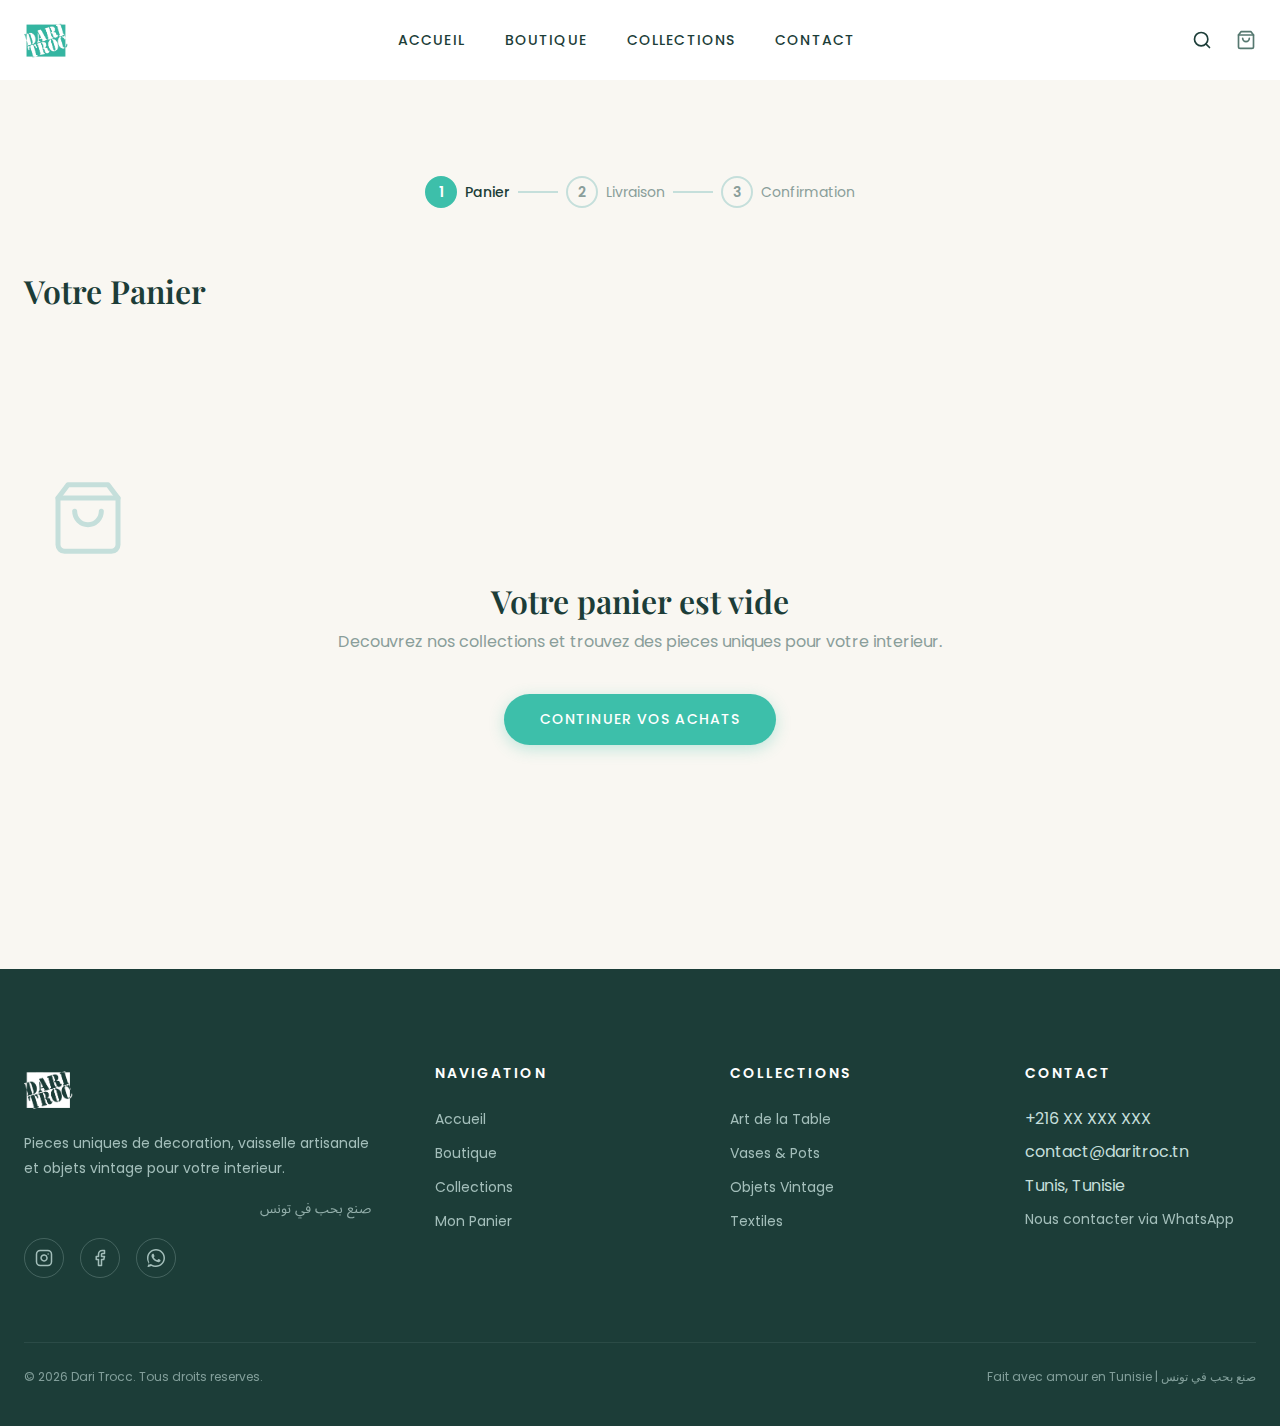
<file: cart.html>
<!DOCTYPE html>
<html lang="fr">
<head>
  <meta charset="UTF-8">
  <meta name="viewport" content="width=device-width, initial-scale=1.0">
  <title>Panier — Dari Trocc</title>

  <!-- Google Fonts -->
  <link rel="preconnect" href="https://fonts.googleapis.com">
  <link rel="preconnect" href="https://fonts.gstatic.com" crossorigin>
  <link href="https://fonts.googleapis.com/css2?family=Cormorant+Garamond:ital,wght@0,400;0,600;1,400&family=Playfair+Display:ital,wght@0,400;0,600;0,700;1,400&family=Poppins:wght@300;400;500;600&family=Noto+Sans+Arabic:wght@400;600&display=swap" rel="stylesheet">

  <!-- Stylesheets -->
  <link rel="stylesheet" href="css/reset.css">
  <link rel="stylesheet" href="css/variables.css">
  <link rel="stylesheet" href="css/base.css">
  <link rel="stylesheet" href="css/layout.css">
  <link rel="stylesheet" href="css/components.css">
  <link rel="stylesheet" href="css/animations.css">
  <link rel="stylesheet" href="css/cart.css">
  <link rel="stylesheet" href="css/responsive.css">
</head>
<body>

  <!-- ========== HEADER ========== -->
  <header class="site-header" id="siteHeader">
    <div class="header-inner">
      <a href="index.html" class="header-logo">
        <img src="logo.png" alt="Dari Trocc">
      </a>

      <nav class="header-nav" id="headerNav">
        <a href="index.html">Accueil</a>
        <a href="shop.html">Boutique</a>
        <a href="shop.html#collections">Collections</a>
        <a href="index.html#contact">Contact</a>
      </nav>

      <div class="header-actions">
        <button aria-label="Rechercher">
          <svg width="20" height="20" viewBox="0 0 24 24" fill="none" stroke="currentColor" stroke-width="2" stroke-linecap="round" stroke-linejoin="round">
            <circle cx="11" cy="11" r="8"></circle>
            <path d="M21 21l-4.35-4.35"></path>
          </svg>
        </button>
        <a href="cart.html" class="cart-btn" aria-label="Panier">
          <svg width="20" height="20" viewBox="0 0 24 24" fill="none" stroke="currentColor" stroke-width="2" stroke-linecap="round" stroke-linejoin="round">
            <path d="M6 2L3 6v14a2 2 0 002 2h14a2 2 0 002-2V6l-3-4z"></path>
            <line x1="3" y1="6" x2="21" y2="6"></line>
            <path d="M16 10a4 4 0 01-8 0"></path>
          </svg>
          <span class="cart-count" id="cartCount">0</span>
        </a>
        <button class="mobile-menu-toggle" id="mobileMenuToggle" aria-label="Menu">
          <span></span>
          <span></span>
          <span></span>
        </button>
      </div>
    </div>
  </header>

  <!-- Mobile Navigation -->
  <div class="mobile-overlay" id="mobileOverlay"></div>
  <nav class="mobile-nav" id="mobileNav">
    <button class="mobile-nav-close" id="mobileNavClose">&times;</button>
    <a href="index.html">Accueil</a>
    <a href="shop.html">Boutique</a>
    <a href="shop.html#collections">Collections</a>
    <a href="index.html#contact">Contact</a>
  </nav>

  <!-- ========== MAIN CONTENT ========== -->
  <main class="main-content">
    <section class="section">
      <div class="container">

        <!-- Step Indicator -->
        <div class="checkout-steps">
          <div class="checkout-step active">
            <span class="checkout-step__number">1</span>
            <span>Panier</span>
          </div>
          <div class="step-line"></div>
          <div class="checkout-step">
            <span class="checkout-step__number">2</span>
            <span>Livraison</span>
          </div>
          <div class="step-line"></div>
          <div class="checkout-step">
            <span class="checkout-step__number">3</span>
            <span>Confirmation</span>
          </div>
        </div>

        <!-- ===== STEP 1: CART ===== -->
        <div class="cart-step active" id="cartStep1">
          <h1 class="section-title" style="text-align: left; margin-bottom: var(--space-lg);">Votre Panier</h1>

          <!-- Empty Cart -->
          <div class="empty-cart" id="emptyCart" style="display: none;">
            <svg viewBox="0 0 24 24" fill="none" stroke="currentColor" stroke-width="1.5" stroke-linecap="round" stroke-linejoin="round">
              <path d="M6 2L3 6v14a2 2 0 002 2h14a2 2 0 002-2V6l-3-4z"></path>
              <line x1="3" y1="6" x2="21" y2="6"></line>
              <path d="M16 10a4 4 0 01-8 0"></path>
            </svg>
            <h2>Votre panier est vide</h2>
            <p>Decouvrez nos collections et trouvez des pieces uniques pour votre interieur.</p>
            <a href="shop.html" class="btn btn-gold">Continuer vos Achats</a>
          </div>

          <!-- Cart with items -->
          <div class="cart-layout">
            <div class="cart-items" id="cartItems">
              <!-- Rendered by JS -->
            </div>

            <div class="cart-summary" id="cartSummary">
              <h3>Resume de la Commande</h3>
              <div id="summaryContent">
                <!-- Rendered by JS -->
              </div>

              <div class="promo-code">
                <input type="text" placeholder="Code promo">
                <button>Appliquer</button>
              </div>

              <button class="btn btn-gold btn--full btn-press" id="proceedCheckout">Passer la Commande</button>
              <a href="shop.html" class="btn btn-outline btn--full" style="margin-top: 8px; text-align: center; display: block;">Continuer vos Achats</a>
            </div>
          </div>
        </div>

        <!-- ===== STEP 2: CHECKOUT ===== -->
        <div class="cart-step" id="cartStep2">
          <div class="cart-layout">
            <div class="checkout-form">
              <button class="btn btn-outline btn--sm" id="backToCart" style="margin-bottom: var(--space-lg);">
                <svg width="16" height="16" viewBox="0 0 24 24" fill="none" stroke="currentColor" stroke-width="2"><path d="M19 12H5"></path><path d="M12 19l-7-7 7-7"></path></svg>
                Retour au panier
              </button>

              <h2 class="checkout-section-title">Informations de Livraison</h2>

              <div class="form-row">
                <div class="form-group">
                  <label class="form-label">Nom complet *</label>
                  <input type="text" class="form-input" placeholder="Votre nom complet">
                </div>
                <div class="form-group">
                  <label class="form-label">Telephone *</label>
                  <input type="tel" class="form-input" placeholder="+216 XX XXX XXX">
                </div>
              </div>

              <div class="form-group">
                <label class="form-label">Email</label>
                <input type="email" class="form-input" placeholder="votre@email.com">
              </div>

              <div class="form-group">
                <label class="form-label">Adresse *</label>
                <input type="text" class="form-input" placeholder="Rue, numero, etage...">
              </div>

              <div class="form-row">
                <div class="form-group">
                  <label class="form-label">Ville *</label>
                  <select class="form-input">
                    <option value="">Choisir une ville</option>
                    <option value="tunis">Tunis</option>
                    <option value="ariana">Ariana</option>
                    <option value="ben-arous">Ben Arous</option>
                    <option value="manouba">Manouba</option>
                    <option value="sousse">Sousse</option>
                    <option value="sfax">Sfax</option>
                    <option value="nabeul">Nabeul</option>
                    <option value="monastir">Monastir</option>
                    <option value="bizerte">Bizerte</option>
                    <option value="autre">Autre</option>
                  </select>
                </div>
                <div class="form-group">
                  <label class="form-label">Code postal</label>
                  <input type="text" class="form-input" placeholder="1000">
                </div>
              </div>

              <div class="form-group">
                <label class="form-label">Notes de commande</label>
                <textarea class="form-input" placeholder="Instructions speciales pour la livraison..."></textarea>
              </div>

              <h2 class="checkout-section-title" style="margin-top: var(--space-xl);">Mode de Paiement</h2>

              <div class="payment-options">
                <div class="payment-option selected">
                  <input type="radio" name="payment" value="cod" id="payCOD" checked>
                  <div>
                    <label for="payCOD">Paiement a la livraison</label>
                    <p class="payment-desc">Payez en especes lors de la reception de votre commande</p>
                  </div>
                </div>
                <div class="payment-option">
                  <input type="radio" name="payment" value="card" id="payCard">
                  <div>
                    <label for="payCard">Virement bancaire</label>
                    <p class="payment-desc">Les details du virement vous seront communiques par email</p>
                  </div>
                </div>
              </div>

              <button class="btn btn-gold btn--full btn--lg btn-press" id="confirmOrder" style="margin-top: var(--space-xl);">Confirmer la Commande</button>
            </div>

            <div class="cart-summary" id="cartSummary2">
              <h3>Votre Commande</h3>
              <div id="summaryContent2">
                <!-- Cloned by JS or kept in sync -->
              </div>
            </div>
          </div>
        </div>

        <!-- ===== STEP 3: CONFIRMATION ===== -->
        <div class="cart-step" id="cartStep3">
          <div class="confirmation fade-up">
            <div class="confirmation__check">
              <svg class="check-animation" viewBox="0 0 80 80" fill="none">
                <circle cx="40" cy="40" r="35" stroke="#C5A55A" stroke-width="3" fill="#F0E6CC"/>
                <path d="M25 42l10 10 20-24" stroke="#C5A55A" stroke-width="3" stroke-linecap="round" stroke-linejoin="round" fill="none"/>
              </svg>
            </div>
            <h2>Merci pour votre commande!</h2>
            <p class="arabic-thanks" dir="rtl" lang="ar">شكرا على طلبكم</p>
            <p class="order-number">Commande <strong>#DT-2026-0847</strong></p>

            <div class="confirmation-summary">
              <h4>Details de la commande</h4>
              <div id="confirmationItems">
                <!-- Rendered by JS -->
              </div>
            </div>

            <p style="font-size: var(--fs-small); color: var(--color-warm-brown); margin-bottom: var(--space-lg);">
              Vous recevrez une confirmation par telephone.<br>
              Livraison estimee sous 3-5 jours ouvrables.
            </p>

            <a href="index.html" class="btn btn-gold btn--lg">Retour a l'Accueil</a>
          </div>
        </div>

      </div>
    </section>
  </main>

  <!-- ========== FOOTER ========== -->
  <footer class="site-footer">
    <div class="container">
      <div class="footer-grid">
        <div class="footer-col">
          <img src="logo.png" alt="Dari Trocc" class="footer-logo">
          <p class="footer-description">Pieces uniques de decoration, vaisselle artisanale et objets vintage pour votre interieur.</p>
          <p class="text-arabic footer-description" dir="rtl" lang="ar" style="font-size: 0.85rem; opacity: 0.7;">صنع بحب في تونس</p>
          <div class="footer-social">
            <a href="#" aria-label="Instagram">
              <svg width="18" height="18" viewBox="0 0 24 24" fill="none" stroke="currentColor" stroke-width="2" stroke-linecap="round" stroke-linejoin="round"><rect x="2" y="2" width="20" height="20" rx="5" ry="5"></rect><path d="M16 11.37A4 4 0 1112.63 8 4 4 0 0116 11.37z"></path><line x1="17.5" y1="6.5" x2="17.51" y2="6.5"></line></svg>
            </a>
            <a href="#" aria-label="Facebook">
              <svg width="18" height="18" viewBox="0 0 24 24" fill="none" stroke="currentColor" stroke-width="2" stroke-linecap="round" stroke-linejoin="round"><path d="M18 2h-3a5 5 0 00-5 5v3H7v4h3v8h4v-8h3l1-4h-4V7a1 1 0 011-1h3z"></path></svg>
            </a>
            <a href="#" aria-label="WhatsApp">
              <svg width="18" height="18" viewBox="0 0 24 24" fill="currentColor"><path d="M17.472 14.382c-.297-.149-1.758-.867-2.03-.967-.273-.099-.471-.148-.67.15-.197.297-.767.966-.94 1.164-.173.199-.347.223-.644.075-.297-.15-1.255-.463-2.39-1.475-.883-.788-1.48-1.761-1.653-2.059-.173-.297-.018-.458.13-.606.134-.133.298-.347.446-.52.149-.174.198-.298.298-.497.099-.198.05-.371-.025-.52-.075-.149-.669-1.612-.916-2.207-.242-.579-.487-.5-.669-.51-.173-.008-.371-.01-.57-.01-.198 0-.52.074-.792.372-.272.297-1.04 1.016-1.04 2.479 0 1.462 1.065 2.875 1.213 3.074.149.198 2.096 3.2 5.077 4.487.709.306 1.262.489 1.694.625.712.227 1.36.195 1.871.118.571-.085 1.758-.719 2.006-1.413.248-.694.248-1.289.173-1.413-.074-.124-.272-.198-.57-.347z"/><path d="M12 0C5.373 0 0 5.373 0 12c0 2.625.846 5.059 2.284 7.034L.789 23.492a.5.5 0 00.611.611l4.458-1.495A11.96 11.96 0 0012 24c6.627 0 12-5.373 12-12S18.627 0 12 0zm0 22c-2.319 0-4.476-.67-6.31-1.823l-.452-.275-3.246 1.088 1.088-3.246-.275-.452A9.953 9.953 0 012 12C2 6.477 6.477 2 12 2s10 4.477 10 10-4.477 10-10 10z"/></svg>
            </a>
          </div>
        </div>
        <div class="footer-col">
          <h4>Navigation</h4>
          <ul class="footer-links">
            <li><a href="index.html">Accueil</a></li>
            <li><a href="shop.html">Boutique</a></li>
            <li><a href="shop.html#collections">Collections</a></li>
            <li><a href="cart.html">Mon Panier</a></li>
          </ul>
        </div>
        <div class="footer-col">
          <h4>Collections</h4>
          <ul class="footer-links">
            <li><a href="shop.html?cat=vaisselle">Art de la Table</a></li>
            <li><a href="shop.html?cat=vases">Vases & Pots</a></li>
            <li><a href="shop.html?cat=vintage">Objets Vintage</a></li>
            <li><a href="shop.html?cat=textiles">Textiles</a></li>
          </ul>
        </div>
        <div class="footer-col">
          <h4>Contact</h4>
          <ul class="footer-links">
            <li>+216 XX XXX XXX</li>
            <li>contact@daritroc.tn</li>
            <li>Tunis, Tunisie</li>
            <li style="margin-top: 8px;"><a href="#">Nous contacter via WhatsApp</a></li>
          </ul>
        </div>
      </div>
      <div class="footer-bottom">
        <p>&copy; 2026 Dari Trocc. Tous droits reserves.</p>
        <p>Fait avec amour en Tunisie | صنع بحب في تونس</p>
      </div>
    </div>
  </footer>

  <!-- Scripts -->
  <script src="js/data.js"></script>
  <script src="js/main.js"></script>
  <script src="js/cart.js"></script>
</body>
</html>
</file>
<file: css/variables.css>
/* ===================================================
   DARI TROCC — Design Tokens
   Palette built directly from the logo: Teal + Ivory
   Logo teal (#3DBFAA) is the primary brand color.
   =================================================== */

:root {
  /* === BACKGROUNDS (warm ivory — lets the teal logo breathe) === */
  --color-bg:            #F9F7F2;   /* Warm Ivory — main page background */
  --color-bg-alt:        #EDF7F5;   /* Teal Mist — alternate sections */
  --color-cream:         #FFFFFF;   /* Pure White — product cards */
  --color-beige:         #C5DFDB;   /* Soft Teal Border — dividers & borders */

  /* === TEXT (teal-toned, not brown) === */
  --color-warm-brown:    #567870;   /* Teal Slate — body text */
  --color-dark-brown:    #1C3D38;   /* Deep Teal — headings, footer bg */

  /* === PRIMARY BRAND COLOR (logo teal) === */
  --color-gold:          #3DBFAA;   /* Logo Teal — all CTAs & buttons */
  --color-gold-hover:    #2EA594;   /* Logo Teal Deep — button hover bg */
  --color-gold-light:    #D0EBE8;   /* Logo Teal Tint — badges, selection */

  /* === SECONDARY / ALIAS === */
  --color-teal:          #3DBFAA;   /* Logo Teal — accent color */
  --color-teal-hover:    #2EA594;   /* Logo Teal hover */
  --color-teal-light:    #EDF7F5;   /* Logo Teal lightest */

  /* === WARM COMPLEMENT (amber — adds life against teal) === */
  --color-terracotta:    #C4864A;   /* Warm Amber — hover states */
  --color-bronze:        #7A5C3A;   /* Bronze — icons, meta, small text */

  /* === NEUTRALS === */
  --color-white:         #FFFFFF;
  --color-black:         #1A1A1A;
  --color-gray:          #8A9E9A;   /* Teal-tinted gray */
  --color-overlay:       rgba(28, 61, 56, 0.45);   /* Deep teal overlay */

  /* === TYPOGRAPHY === */
  --font-heading:  'Playfair Display', 'Georgia', serif;
  --font-body:     'Poppins', 'Segoe UI', sans-serif;
  --font-accent:   'Cormorant Garamond', serif;
  --font-arabic:   'Noto Sans Arabic', sans-serif;

  --fs-hero:     clamp(2.5rem, 5vw, 4.5rem);
  --fs-h1:       clamp(2rem, 3.5vw, 3rem);
  --fs-h2:       clamp(1.5rem, 2.5vw, 2.25rem);
  --fs-h3:       clamp(1.15rem, 2vw, 1.5rem);
  --fs-body:     1rem;
  --fs-small:    0.875rem;
  --fs-tiny:     0.75rem;

  --fw-light:    300;
  --fw-regular:  400;
  --fw-medium:   500;
  --fw-semibold: 600;
  --fw-bold:     700;

  --lh-tight:    1.2;
  --lh-normal:   1.6;
  --lh-loose:    1.8;

  --ls-wide:     0.08em;
  --ls-wider:    0.15em;

  /* === SPACING === */
  --space-xs:    0.5rem;
  --space-sm:    1rem;
  --space-md:    1.5rem;
  --space-lg:    2.5rem;
  --space-xl:    4rem;
  --space-2xl:   6rem;
  --space-3xl:   8rem;

  /* === BORDERS & RADIUS === */
  --radius-sm:   6px;
  --radius-md:   12px;
  --radius-lg:   20px;
  --radius-full: 9999px;

  --border-light: 1px solid var(--color-beige);

  /* === SHADOWS (teal-toned) === */
  --shadow-sm:   0 2px 8px rgba(28, 61, 56, 0.07);
  --shadow-md:   0 4px 20px rgba(28, 61, 56, 0.10);
  --shadow-lg:   0 8px 40px rgba(28, 61, 56, 0.14);
  --shadow-gold: 0 4px 15px rgba(61, 191, 170, 0.30);   /* Teal glow */

  /* === TRANSITIONS === */
  --transition-fast:   0.2s ease;
  --transition-normal: 0.35s cubic-bezier(0.4, 0, 0.2, 1);
  --transition-slow:   0.6s cubic-bezier(0.4, 0, 0.2, 1);

  /* === LAYOUT === */
  --container-max:    1280px;
  --container-narrow: 960px;
  --container-wide:   1440px;
  --header-height:    80px;
}
</file>
<file: css/base.css>
/* ===================================================
   DARI TROCC — Base Styles & Typography
   =================================================== */

body {
  font-family: var(--font-body);
  font-size: var(--fs-body);
  font-weight: var(--fw-regular);
  color: var(--color-warm-brown);
  background-color: var(--color-bg);
}

h1, h2, h3, h4 {
  font-family: var(--font-heading);
  color: var(--color-dark-brown);
  font-weight: var(--fw-semibold);
}

h1 { font-size: var(--fs-h1); }
h2 { font-size: var(--fs-h2); }
h3 { font-size: var(--fs-h3); }

.text-accent {
  font-family: var(--font-accent);
  font-style: italic;
}

.text-arabic {
  font-family: var(--font-arabic);
  direction: rtl;
}

.text-gold { color: var(--color-gold); }
.text-teal { color: var(--color-teal); }
.text-small { font-size: var(--fs-small); }
.text-tiny { font-size: var(--fs-tiny); }
.text-uppercase {
  text-transform: uppercase;
  letter-spacing: var(--ls-wider);
}
.text-center { text-align: center; }

/* === Section Titles === */
.section-title {
  font-family: var(--font-heading);
  font-size: var(--fs-h2);
  color: var(--color-dark-brown);
  text-align: center;
  margin-bottom: var(--space-xs);
}

.section-subtitle {
  font-family: var(--font-accent);
  font-size: 1.125rem;
  color: var(--color-warm-brown);
  text-align: center;
  font-style: italic;
  margin-bottom: var(--space-lg);
}

.section-divider {
  width: 60px;
  height: 2px;
  background: var(--color-gold);
  margin: var(--space-sm) auto var(--space-md);
  border: none;
}

/* === Links === */
a:hover {
  color: var(--color-terracotta);
}

/* === Selection === */
::selection {
  background: var(--color-gold-light);
  color: var(--color-dark-brown);
}
</file>
<file: css/layout.css>
/* ===================================================
   DARI TROCC — Layout: Header, Footer, Containers
   =================================================== */

/* === Containers === */
.container {
  width: 100%;
  max-width: var(--container-max);
  margin: 0 auto;
  padding: 0 var(--space-md);
}

.container--narrow {
  max-width: var(--container-narrow);
}

.container--wide {
  max-width: var(--container-wide);
}

/* === Sections === */
.section {
  padding: var(--space-2xl) 0;
}

.section--alt {
  background-color: var(--color-bg-alt);
}

/* === Header === */
.site-header {
  position: fixed;
  top: 0;
  left: 0;
  right: 0;
  height: var(--header-height);
  background: var(--color-white);
  z-index: 1000;
  transition: height var(--transition-normal), box-shadow var(--transition-normal);
  display: flex;
  align-items: center;
}

.site-header.is-scrolled {
  height: 64px;
  box-shadow: var(--shadow-sm);
}

.header-inner {
  display: flex;
  align-items: center;
  justify-content: space-between;
  width: 100%;
  max-width: var(--container-wide);
  margin: 0 auto;
  padding: 0 var(--space-md);
}

.header-logo img {
  height: 45px;
  width: auto;
  transition: height var(--transition-normal);
}

.is-scrolled .header-logo img {
  height: 36px;
}

.header-nav {
  display: flex;
  align-items: center;
  gap: var(--space-lg);
}

.header-nav a {
  font-size: var(--fs-small);
  font-weight: var(--fw-medium);
  text-transform: uppercase;
  letter-spacing: var(--ls-wide);
  color: var(--color-dark-brown);
  position: relative;
  padding: var(--space-xs) 0;
  transition: color var(--transition-fast);
}

.header-nav a::after {
  content: '';
  position: absolute;
  bottom: 0;
  left: 0;
  width: 0;
  height: 2px;
  background: var(--color-gold);
  transition: width var(--transition-normal);
}

.header-nav a:hover::after,
.header-nav a.active::after {
  width: 100%;
}

.header-nav a:hover {
  color: var(--color-terracotta);
}

.header-actions {
  display: flex;
  align-items: center;
  gap: var(--space-sm);
}

.header-actions button {
  position: relative;
  padding: 8px;
  color: var(--color-dark-brown);
  transition: color var(--transition-fast);
}

.header-actions button:hover {
  color: var(--color-terracotta);
}

.cart-count {
  position: absolute;
  top: 0;
  right: 0;
  background: var(--color-gold);
  color: var(--color-white);
  font-size: 10px;
  font-weight: var(--fw-semibold);
  width: 18px;
  height: 18px;
  border-radius: 50%;
  display: flex;
  align-items: center;
  justify-content: center;
}

/* === Mobile Menu === */
.mobile-menu-toggle {
  display: none;
  flex-direction: column;
  gap: 5px;
  padding: 8px;
}

.mobile-menu-toggle span {
  display: block;
  width: 24px;
  height: 2px;
  background: var(--color-dark-brown);
  transition: all var(--transition-normal);
}

.mobile-nav {
  display: none;
  position: fixed;
  top: 0;
  right: -100%;
  width: 80%;
  max-width: 360px;
  height: 100vh;
  background: var(--color-white);
  z-index: 2000;
  padding: var(--space-2xl) var(--space-lg);
  transition: right var(--transition-normal);
  box-shadow: -4px 0 30px rgba(0,0,0,0.1);
}

.mobile-nav.is-open {
  right: 0;
}

.mobile-nav-close {
  position: absolute;
  top: var(--space-md);
  right: var(--space-md);
  font-size: 1.5rem;
  color: var(--color-dark-brown);
}

.mobile-nav a {
  display: block;
  font-family: var(--font-heading);
  font-size: 1.5rem;
  color: var(--color-dark-brown);
  padding: var(--space-sm) 0;
  border-bottom: var(--border-light);
}

.mobile-overlay {
  display: none;
  position: fixed;
  inset: 0;
  background: rgba(0,0,0,0.4);
  z-index: 1500;
  opacity: 0;
  transition: opacity var(--transition-normal);
}

.mobile-overlay.is-visible {
  opacity: 1;
}

/* === Main Content Offset === */
.main-content {
  padding-top: var(--header-height);
}

/* === Footer === */
.site-footer {
  background: var(--color-dark-brown);
  color: var(--color-beige);
  padding: var(--space-2xl) 0 var(--space-lg);
}

.footer-grid {
  display: grid;
  grid-template-columns: 1.5fr 1fr 1fr 1fr;
  gap: var(--space-xl);
  margin-bottom: var(--space-xl);
}

.footer-col h4 {
  color: var(--color-white);
  font-size: var(--fs-small);
  text-transform: uppercase;
  letter-spacing: var(--ls-wider);
  margin-bottom: var(--space-md);
  font-family: var(--font-body);
  font-weight: var(--fw-semibold);
}

.footer-col p,
.footer-col a {
  font-size: var(--fs-small);
  line-height: var(--lh-loose);
  color: var(--color-beige);
  opacity: 0.8;
}

.footer-col a:hover {
  opacity: 1;
  color: var(--color-gold);
}

.footer-logo {
  height: 50px;
  margin-bottom: var(--space-sm);
  filter: brightness(0) invert(1);
}

.footer-description {
  margin-bottom: var(--space-sm);
}

.footer-social {
  display: flex;
  gap: var(--space-sm);
  margin-top: var(--space-sm);
}

.footer-social a {
  width: 40px;
  height: 40px;
  border-radius: 50%;
  border: 1px solid rgba(197, 223, 219, 0.3);
  display: flex;
  align-items: center;
  justify-content: center;
  transition: all var(--transition-fast);
}

.footer-social a:hover {
  background: var(--color-gold);
  border-color: var(--color-gold);
  opacity: 1;
}

.footer-links li {
  margin-bottom: var(--space-xs);
}

.footer-bottom {
  border-top: 1px solid rgba(197, 223, 219, 0.15);
  padding-top: var(--space-md);
  display: flex;
  justify-content: space-between;
  align-items: center;
  font-size: var(--fs-tiny);
  opacity: 0.6;
}
</file>
<file: css/components.css>
/* ===================================================
   DARI TROCC — Reusable Components
   =================================================== */

/* === Buttons === */
.btn {
  display: inline-flex;
  align-items: center;
  justify-content: center;
  gap: 8px;
  font-family: var(--font-body);
  font-weight: var(--fw-medium);
  font-size: var(--fs-small);
  letter-spacing: var(--ls-wide);
  text-transform: uppercase;
  padding: 14px 36px;
  border: none;
  border-radius: var(--radius-full);
  cursor: pointer;
  transition: all var(--transition-normal);
}

.btn-gold {
  background: var(--color-gold);
  color: var(--color-white);
  box-shadow: var(--shadow-gold);
}

.btn-gold:hover {
  background: var(--color-terracotta);
  transform: translateY(-2px);
  box-shadow: 0 6px 25px rgba(61, 191, 170, 0.35);
}

.btn-outline {
  background: transparent;
  color: var(--color-dark-brown);
  border: 1.5px solid var(--color-beige);
}

.btn-outline:hover {
  border-color: var(--color-terracotta);
  color: var(--color-terracotta);
}

.btn-whatsapp {
  background: #25D366;
  color: var(--color-white);
}

.btn-whatsapp:hover {
  background: #1EBE57;
  transform: translateY(-2px);
}

.btn-dark {
  background: var(--color-dark-brown);
  color: var(--color-white);
}

.btn-dark:hover {
  background: var(--color-black);
  transform: translateY(-2px);
}

.btn--full {
  width: 100%;
}

.btn--sm {
  padding: 10px 24px;
  font-size: var(--fs-tiny);
}

.btn--lg {
  padding: 18px 48px;
  font-size: var(--fs-body);
}

/* === Product Card === */
.product-card {
  background: var(--color-white);
  border-radius: var(--radius-md);
  overflow: hidden;
  box-shadow: var(--shadow-sm);
  transition: transform var(--transition-normal), box-shadow var(--transition-normal);
  cursor: pointer;
}

.product-card:hover {
  transform: translateY(-6px);
  box-shadow: var(--shadow-lg);
}

.product-card__image {
  position: relative;
  overflow: hidden;
  aspect-ratio: 1 / 1;
  background: var(--color-cream);
}

.product-card__image img {
  width: 100%;
  height: 100%;
  object-fit: cover;
  transition: transform var(--transition-slow);
}

.product-card:hover .product-card__image img {
  transform: scale(1.06);
}

.product-card__overlay {
  position: absolute;
  inset: 0;
  background: rgba(28, 61, 56, 0.18);
  display: flex;
  align-items: center;
  justify-content: center;
  gap: 12px;
  opacity: 0;
  transition: opacity var(--transition-normal);
}

.product-card:hover .product-card__overlay {
  opacity: 1;
}

.product-card__overlay-btn {
  width: 44px;
  height: 44px;
  border-radius: 50%;
  background: var(--color-white);
  display: flex;
  align-items: center;
  justify-content: center;
  color: var(--color-dark-brown);
  transition: all var(--transition-fast);
  box-shadow: var(--shadow-sm);
}

.product-card__overlay-btn:hover {
  background: var(--color-terracotta);
  color: var(--color-white);
}

.product-card__badge {
  position: absolute;
  top: 12px;
  left: 12px;
  padding: 4px 14px;
  border-radius: var(--radius-full);
  font-size: var(--fs-tiny);
  font-weight: var(--fw-semibold);
  text-transform: uppercase;
  letter-spacing: var(--ls-wide);
  z-index: 1;
}

.product-card__badge--new {
  background: var(--color-gold);
  color: var(--color-white);
}

.product-card__badge--sale {
  background: var(--color-teal);
  color: var(--color-white);
}

.product-card__badge--sold {
  background: var(--color-gray);
  color: var(--color-white);
}

.product-card__info {
  padding: var(--space-sm) var(--space-sm) var(--space-md);
  text-align: center;
}

.product-card__category {
  font-size: var(--fs-tiny);
  text-transform: uppercase;
  letter-spacing: var(--ls-wider);
  color: var(--color-gray);
  margin-bottom: 4px;
}

.product-card__name {
  font-family: var(--font-heading);
  font-size: 1.05rem;
  color: var(--color-dark-brown);
  font-weight: var(--fw-medium);
  margin-bottom: 8px;
  line-height: 1.3;
}

.product-card__price {
  font-size: 1.05rem;
  color: var(--color-gold);
  font-weight: var(--fw-semibold);
}

.product-card__add {
  display: inline-block;
  margin-top: 8px;
  font-size: var(--fs-tiny);
  text-transform: uppercase;
  letter-spacing: var(--ls-wide);
  color: var(--color-warm-brown);
  border-bottom: 1px solid transparent;
  transition: all var(--transition-fast);
}

.product-card__add:hover {
  color: var(--color-terracotta);
  border-bottom-color: var(--color-terracotta);
}

/* === Collection Card === */
.collection-card {
  position: relative;
  border-radius: var(--radius-md);
  overflow: hidden;
  aspect-ratio: 4 / 5;
  cursor: pointer;
}

.collection-card img {
  width: 100%;
  height: 100%;
  object-fit: cover;
  transition: transform var(--transition-slow);
}

.collection-card:hover img {
  transform: scale(1.08);
}

.collection-card__overlay {
  position: absolute;
  inset: 0;
  background: linear-gradient(to top, rgba(28, 61, 56, 0.6) 0%, transparent 60%);
  display: flex;
  align-items: flex-end;
  padding: var(--space-md);
  transition: background var(--transition-normal);
}

.collection-card:hover .collection-card__overlay {
  background: linear-gradient(to top, rgba(28, 61, 56, 0.7) 0%, rgba(28, 61, 56, 0.1) 60%);
}

.collection-card__title {
  color: var(--color-white);
  font-family: var(--font-heading);
  font-size: var(--fs-h3);
  line-height: var(--lh-tight);
}

.collection-card__subtitle {
  color: rgba(255,255,255,0.8);
  font-size: var(--fs-small);
  margin-top: 4px;
}

/* === Form Inputs === */
.form-group {
  margin-bottom: var(--space-md);
}

.form-label {
  display: block;
  font-size: var(--fs-small);
  font-weight: var(--fw-medium);
  color: var(--color-dark-brown);
  margin-bottom: 6px;
}

.form-input {
  width: 100%;
  padding: 12px 16px;
  border: 1.5px solid var(--color-beige);
  border-radius: var(--radius-sm);
  background: var(--color-white);
  font-size: var(--fs-body);
  color: var(--color-dark-brown);
  transition: border-color var(--transition-fast);
}

.form-input:focus {
  outline: none;
  border-color: var(--color-gold);
}

.form-input::placeholder {
  color: var(--color-gray);
}

textarea.form-input {
  resize: vertical;
  min-height: 100px;
}

select.form-input {
  appearance: none;
  background-image: url("data:image/svg+xml,%3Csvg xmlns='http://www.w3.org/2000/svg' width='12' height='12' viewBox='0 0 24 24' fill='none' stroke='%23567870' stroke-width='2' stroke-linecap='round' stroke-linejoin='round'%3E%3Cpath d='M6 9l6 6 6-6'/%3E%3C/svg%3E");
  background-repeat: no-repeat;
  background-position: right 16px center;
  padding-right: 40px;
}

/* === Breadcrumb === */
.breadcrumb {
  display: flex;
  align-items: center;
  gap: 8px;
  font-size: var(--fs-small);
  color: var(--color-gray);
  padding: var(--space-sm) 0;
}

.breadcrumb a {
  color: var(--color-warm-brown);
  transition: color var(--transition-fast);
}

.breadcrumb a:hover {
  color: var(--color-gold);
}

.breadcrumb .separator {
  color: var(--color-beige);
}

/* === Quantity Selector === */
.qty-selector {
  display: inline-flex;
  align-items: center;
  border: 1.5px solid var(--color-beige);
  border-radius: var(--radius-sm);
  overflow: hidden;
}

.qty-selector button {
  width: 40px;
  height: 40px;
  display: flex;
  align-items: center;
  justify-content: center;
  font-size: 1.1rem;
  color: var(--color-dark-brown);
  transition: background var(--transition-fast);
}

.qty-selector button:hover {
  background: var(--color-cream);
}

.qty-selector input {
  width: 50px;
  height: 40px;
  text-align: center;
  border: none;
  border-left: 1.5px solid var(--color-beige);
  border-right: 1.5px solid var(--color-beige);
  font-weight: var(--fw-medium);
  color: var(--color-dark-brown);
}

.qty-selector input:focus {
  outline: none;
}

/* === Tags / Pills === */
.pill {
  display: inline-block;
  padding: 8px 20px;
  border-radius: var(--radius-full);
  font-size: var(--fs-small);
  font-weight: var(--fw-medium);
  border: 1.5px solid var(--color-beige);
  color: var(--color-warm-brown);
  transition: all var(--transition-fast);
  cursor: pointer;
}

/* Hover: Terracotta Blush / Active (selected): Antique Gold */
.pill:hover {
  border-color: var(--color-terracotta);
  color: var(--color-terracotta);
  background: rgba(196, 134, 74, 0.08);
}

.pill.active {
  border-color: var(--color-gold);
  color: var(--color-gold);
  background: var(--color-gold-light);
}
</file>
<file: css/animations.css>
/* ===================================================
   DARI TROCC — Animations
   =================================================== */

/* === Fade In Up (Scroll Reveal) === */
.fade-up {
  opacity: 0;
  transform: translateY(30px);
  transition: opacity 0.7s ease, transform 0.7s ease;
}

.fade-up.is-visible {
  opacity: 1;
  transform: translateY(0);
}

.fade-up-delay-1 { transition-delay: 0.1s; }
.fade-up-delay-2 { transition-delay: 0.2s; }
.fade-up-delay-3 { transition-delay: 0.3s; }
.fade-up-delay-4 { transition-delay: 0.4s; }

/* === Scale In === */
.scale-in {
  opacity: 0;
  transform: scale(0.95);
  transition: opacity 0.6s ease, transform 0.6s ease;
}

.scale-in.is-visible {
  opacity: 1;
  transform: scale(1);
}

/* === Hero Parallax === */
.parallax-bg {
  transition: transform 0.1s linear;
  will-change: transform;
}

/* === Scroll Down Indicator === */
@keyframes bounceDown {
  0%, 100% { transform: translateY(0); }
  50% { transform: translateY(8px); }
}

.scroll-indicator {
  animation: bounceDown 2s ease-in-out infinite;
}

/* === Checkmark Drawing === */
@keyframes checkDraw {
  0% { stroke-dashoffset: 100; }
  100% { stroke-dashoffset: 0; }
}

@keyframes circleGrow {
  0% { transform: scale(0); opacity: 0; }
  60% { transform: scale(1.1); }
  100% { transform: scale(1); opacity: 1; }
}

.check-animation circle {
  animation: circleGrow 0.5s ease forwards;
}

.check-animation path {
  stroke-dasharray: 100;
  stroke-dashoffset: 100;
  animation: checkDraw 0.5s ease forwards 0.4s;
}

/* === Image Hover Zoom === */
.img-zoom {
  overflow: hidden;
}

.img-zoom img {
  transition: transform var(--transition-slow);
}

.img-zoom:hover img {
  transform: scale(1.06);
}

/* === Button Press === */
.btn-press:active {
  transform: translateY(0) scale(0.97) !important;
}

/* === Slide In from Right (Mobile Nav) === */
@keyframes slideInRight {
  from { transform: translateX(100%); }
  to { transform: translateX(0); }
}

/* === Pulse for badges === */
@keyframes pulse {
  0%, 100% { transform: scale(1); }
  50% { transform: scale(1.05); }
}
</file>
<file: css/cart.css>
/* ===================================================
   DARI TROCC — Cart & Checkout Styles
   =================================================== */

/* === Step Indicator === */
.checkout-steps {
  display: flex;
  justify-content: center;
  align-items: center;
  gap: var(--space-xs);
  margin-bottom: var(--space-xl);
}

.checkout-step {
  display: flex;
  align-items: center;
  gap: 8px;
  font-size: var(--fs-small);
  color: var(--color-gray);
  transition: color var(--transition-fast);
}

.checkout-step.active {
  color: var(--color-dark-brown);
  font-weight: var(--fw-medium);
}

.checkout-step.completed {
  color: var(--color-gold);
}

.checkout-step__number {
  width: 32px;
  height: 32px;
  border-radius: 50%;
  display: flex;
  align-items: center;
  justify-content: center;
  font-size: var(--fs-small);
  font-weight: var(--fw-semibold);
  border: 2px solid var(--color-beige);
  transition: all var(--transition-fast);
}

.checkout-step.active .checkout-step__number {
  background: var(--color-gold);
  border-color: var(--color-gold);
  color: var(--color-white);
}

.checkout-step.completed .checkout-step__number {
  background: var(--color-gold);
  border-color: var(--color-gold);
  color: var(--color-white);
}

.step-line {
  width: 40px;
  height: 2px;
  background: var(--color-beige);
}

.step-line.active {
  background: var(--color-gold);
}

/* === Cart Layout === */
.cart-layout {
  display: grid;
  grid-template-columns: 1fr 380px;
  gap: var(--space-xl);
  align-items: start;
}

/* === Cart Items === */
.cart-items {
  display: flex;
  flex-direction: column;
  gap: var(--space-md);
}

.cart-item {
  display: grid;
  grid-template-columns: 80px 1fr auto auto;
  gap: var(--space-md);
  align-items: center;
  padding: var(--space-md);
  background: var(--color-white);
  border-radius: var(--radius-md);
  box-shadow: var(--shadow-sm);
}

.cart-item__image {
  width: 80px;
  height: 80px;
  border-radius: var(--radius-sm);
  overflow: hidden;
  background: var(--color-cream);
}

.cart-item__image img {
  width: 100%;
  height: 100%;
  object-fit: cover;
}

.cart-item__info h3 {
  font-family: var(--font-heading);
  font-size: 1rem;
  color: var(--color-dark-brown);
  margin-bottom: 4px;
}

.cart-item__info p {
  font-size: var(--fs-tiny);
  color: var(--color-gray);
  text-transform: uppercase;
  letter-spacing: var(--ls-wide);
}

.cart-item__price {
  font-weight: var(--fw-semibold);
  color: var(--color-gold);
  white-space: nowrap;
}

.cart-item__remove {
  padding: 8px;
  color: var(--color-gray);
  transition: color var(--transition-fast);
}

.cart-item__remove:hover {
  color: #e74c3c;
}

/* === Cart Summary === */
.cart-summary {
  position: sticky;
  top: calc(var(--header-height) + var(--space-md));
  background: var(--color-white);
  border-radius: var(--radius-md);
  padding: var(--space-lg);
  box-shadow: var(--shadow-md);
}

.cart-summary h3 {
  font-family: var(--font-heading);
  font-size: var(--fs-h3);
  margin-bottom: var(--space-md);
  padding-bottom: var(--space-sm);
  border-bottom: var(--border-light);
}

.summary-row {
  display: flex;
  justify-content: space-between;
  align-items: center;
  padding: 8px 0;
  font-size: var(--fs-small);
}

.summary-row.total {
  font-size: 1.1rem;
  font-weight: var(--fw-semibold);
  color: var(--color-dark-brown);
  padding-top: var(--space-sm);
  margin-top: var(--space-xs);
  border-top: 2px solid var(--color-beige);
}

.summary-row.total .value {
  color: var(--color-gold);
  font-size: 1.25rem;
}

/* === Promo Code === */
.promo-code {
  display: flex;
  gap: 0;
  margin: var(--space-md) 0;
}

.promo-code input {
  flex: 1;
  padding: 10px 14px;
  border: 1.5px solid var(--color-beige);
  border-right: none;
  border-radius: var(--radius-sm) 0 0 var(--radius-sm);
  font-size: var(--fs-small);
}

.promo-code input:focus {
  outline: none;
  border-color: var(--color-gold);
}

.promo-code button {
  padding: 10px 16px;
  background: var(--color-dark-brown);
  color: var(--color-white);
  border: none;
  border-radius: 0 var(--radius-sm) var(--radius-sm) 0;
  font-size: var(--fs-small);
  font-weight: var(--fw-medium);
  text-transform: uppercase;
  letter-spacing: var(--ls-wide);
  cursor: pointer;
  white-space: nowrap;
  transition: background var(--transition-fast);
}

.promo-code button:hover {
  background: var(--color-black);
}

.cart-summary .btn {
  margin-top: var(--space-md);
}

/* === Empty Cart === */
.empty-cart {
  text-align: center;
  padding: var(--space-3xl) var(--space-md);
}

.empty-cart svg {
  width: 80px;
  height: 80px;
  color: var(--color-beige);
  margin-bottom: var(--space-md);
}

.empty-cart h2 {
  font-family: var(--font-heading);
  color: var(--color-dark-brown);
  margin-bottom: var(--space-xs);
}

.empty-cart p {
  color: var(--color-gray);
  margin-bottom: var(--space-lg);
}

/* === Checkout Form === */
.checkout-form {
  max-width: 600px;
}

.checkout-section-title {
  font-family: var(--font-heading);
  font-size: var(--fs-h3);
  color: var(--color-dark-brown);
  margin-bottom: var(--space-md);
  padding-bottom: var(--space-xs);
  border-bottom: var(--border-light);
}

.form-row {
  display: grid;
  grid-template-columns: 1fr 1fr;
  gap: var(--space-md);
}

/* === Payment Options === */
.payment-options {
  display: flex;
  flex-direction: column;
  gap: var(--space-sm);
}

.payment-option {
  display: flex;
  align-items: center;
  gap: var(--space-sm);
  padding: var(--space-sm) var(--space-md);
  border: 1.5px solid var(--color-beige);
  border-radius: var(--radius-sm);
  cursor: pointer;
  transition: border-color var(--transition-fast);
}

.payment-option:hover,
.payment-option.selected {
  border-color: var(--color-gold);
}

.payment-option input[type="radio"] {
  width: 18px;
  height: 18px;
  accent-color: var(--color-gold);
}

.payment-option label {
  cursor: pointer;
  font-size: var(--fs-small);
  font-weight: var(--fw-medium);
  color: var(--color-dark-brown);
}

.payment-option .payment-desc {
  font-size: var(--fs-tiny);
  color: var(--color-gray);
  font-weight: var(--fw-regular);
}

/* === Confirmation === */
.confirmation {
  text-align: center;
  max-width: 500px;
  margin: 0 auto;
  padding: var(--space-xl) var(--space-md);
}

.confirmation__check {
  width: 80px;
  height: 80px;
  margin: 0 auto var(--space-md);
}

.confirmation__check svg {
  width: 100%;
  height: 100%;
}

.confirmation h2 {
  font-family: var(--font-heading);
  font-size: var(--fs-h2);
  color: var(--color-dark-brown);
  margin-bottom: var(--space-xs);
}

.confirmation .arabic-thanks {
  font-family: var(--font-arabic);
  font-size: 1.1rem;
  color: var(--color-gold);
  direction: rtl;
  margin-bottom: var(--space-md);
}

.confirmation .order-number {
  font-size: var(--fs-small);
  color: var(--color-gray);
  margin-bottom: var(--space-lg);
}

.confirmation .order-number strong {
  color: var(--color-dark-brown);
}

.confirmation-summary {
  text-align: left;
  background: var(--color-cream);
  border-radius: var(--radius-md);
  padding: var(--space-md);
  margin-bottom: var(--space-lg);
}

.confirmation-summary h4 {
  font-size: var(--fs-small);
  text-transform: uppercase;
  letter-spacing: var(--ls-wide);
  margin-bottom: var(--space-sm);
}

.confirmation-item {
  display: flex;
  justify-content: space-between;
  padding: 6px 0;
  font-size: var(--fs-small);
  border-bottom: 1px solid var(--color-beige);
}

.confirmation-item:last-child {
  border-bottom: none;
  font-weight: var(--fw-semibold);
  margin-top: 4px;
  padding-top: 8px;
}

/* === Section visibility (step management) === */
.cart-step {
  display: none;
}

.cart-step.active {
  display: block;
}
</file>
<file: css/responsive.css>
/* ===================================================
   DARI TROCC — Responsive Styles
   =================================================== */

/* === Mobile: up to 767px === */
@media (max-width: 767px) {

  /* Header */
  .header-nav {
    display: none;
  }

  .mobile-menu-toggle {
    display: flex;
  }

  .mobile-nav {
    display: block;
    right: -100%;
  }

  .mobile-overlay {
    display: block;
    pointer-events: none;
  }

  .mobile-overlay.is-visible {
    pointer-events: auto;
  }

  /* Hero */
  .hero {
    min-height: 500px;
  }

  .hero__title {
    font-size: clamp(1.8rem, 7vw, 2.5rem);
  }

  .hero__subtitle {
    font-size: 0.95rem;
  }

  .hero__scroll {
    display: none;
  }

  /* Collections Grid */
  .collections-grid {
    grid-template-columns: 1fr;
    gap: var(--space-sm);
  }

  .collection-card {
    aspect-ratio: 16 / 9;
  }

  /* Best Sellers */
  .bestsellers-grid {
    grid-template-columns: repeat(2, 1fr);
    gap: var(--space-sm);
  }

  /* Brand Story */
  .brand-story {
    grid-template-columns: 1fr;
  }

  .brand-story__image {
    aspect-ratio: 16 / 9;
  }

  .brand-story__content {
    padding: var(--space-lg) var(--space-md);
  }

  /* Instagram Grid */
  .instagram-grid {
    grid-template-columns: repeat(3, 1fr);
  }

  /* Newsletter */
  .newsletter-form {
    flex-direction: column;
    gap: var(--space-xs);
  }

  .newsletter-form input {
    border-right: 1.5px solid var(--color-beige);
    border-radius: var(--radius-full);
  }

  .newsletter-form button {
    border-radius: var(--radius-full);
  }

  /* Footer */
  .footer-grid {
    grid-template-columns: 1fr;
    gap: var(--space-lg);
  }

  .footer-bottom {
    flex-direction: column;
    text-align: center;
    gap: 4px;
  }

  /* Section spacing */
  .section {
    padding: var(--space-xl) 0;
  }

  /* Shop Grid */
  .shop-grid {
    grid-template-columns: repeat(2, 1fr);
    gap: var(--space-sm);
  }

  /* Filter Bar */
  .filter-bar__inner {
    flex-direction: column;
    gap: var(--space-xs);
    align-items: stretch;
  }

  .filter-pills {
    padding-bottom: 4px;
  }

  .pill {
    padding: 6px 16px;
    font-size: var(--fs-tiny);
    white-space: nowrap;
  }

  /* Page Banner */
  .page-banner {
    height: 30vh;
    min-height: 200px;
  }

  .page-banner__title {
    font-size: var(--fs-h2);
  }

  /* Product Layout */
  .product-layout {
    grid-template-columns: 1fr;
    gap: var(--space-lg);
  }

  .product-gallery {
    position: static;
  }

  .product-gallery__thumbs {
    gap: 6px;
  }

  .product-gallery__thumb {
    width: 60px;
    height: 60px;
  }

  .product-info__name {
    font-size: var(--fs-h2);
  }

  .product-info__price {
    font-size: 1.4rem;
  }

  .product-actions__row {
    flex-direction: column;
  }

  .product-actions .btn {
    width: 100%;
  }

  .qty-selector {
    align-self: flex-start;
  }

  /* Related Products */
  .related-grid {
    grid-template-columns: repeat(2, 1fr);
    gap: var(--space-sm);
  }

  /* Cart Layout */
  .cart-layout {
    grid-template-columns: 1fr;
    gap: var(--space-lg);
  }

  .cart-item {
    grid-template-columns: 60px 1fr;
    gap: var(--space-sm);
  }

  .cart-item__image {
    width: 60px;
    height: 60px;
  }

  .cart-item__price {
    grid-column: 2;
  }

  .cart-item__remove {
    position: absolute;
    right: var(--space-sm);
    top: var(--space-sm);
  }

  .cart-item {
    position: relative;
    padding-right: var(--space-xl);
  }

  .cart-summary {
    position: static;
  }

  /* Checkout form */
  .form-row {
    grid-template-columns: 1fr;
  }

  /* Checkout steps */
  .checkout-steps {
    gap: 4px;
  }

  .checkout-step span:not(.checkout-step__number) {
    display: none;
  }

  .step-line {
    width: 24px;
  }
}

/* === Tablet: 768px to 1023px === */
@media (min-width: 768px) and (max-width: 1023px) {

  /* Header */
  .header-nav {
    gap: var(--space-md);
  }

  .header-nav a {
    font-size: var(--fs-tiny);
  }

  /* Collections */
  .collections-grid {
    grid-template-columns: repeat(3, 1fr);
    gap: var(--space-sm);
  }

  /* Best Sellers */
  .bestsellers-grid {
    grid-template-columns: repeat(2, 1fr);
  }

  /* Brand Story */
  .brand-story {
    grid-template-columns: 1fr;
  }

  .brand-story__image {
    aspect-ratio: 21 / 9;
  }

  .brand-story__content {
    padding: var(--space-lg) var(--space-md);
  }

  /* Instagram */
  .instagram-grid {
    grid-template-columns: repeat(3, 1fr);
  }

  /* Footer */
  .footer-grid {
    grid-template-columns: 1fr 1fr;
    gap: var(--space-lg);
  }

  /* Shop Grid */
  .shop-grid {
    grid-template-columns: repeat(3, 1fr);
  }

  /* Product */
  .product-layout {
    grid-template-columns: 1fr 1fr;
    gap: var(--space-lg);
  }

  .related-grid {
    grid-template-columns: repeat(3, 1fr);
  }

  /* Cart */
  .cart-layout {
    grid-template-columns: 1fr 320px;
    gap: var(--space-lg);
  }
}

/* === Desktop: 1024px+ === */
@media (min-width: 1024px) {

  .mobile-menu-toggle {
    display: none;
  }

  .mobile-nav {
    display: none !important;
  }

  .mobile-overlay {
    display: none !important;
  }

  /* Collections */
  .collections-grid {
    gap: var(--space-md);
  }

  /* Best Sellers */
  .bestsellers-grid {
    grid-template-columns: repeat(4, 1fr);
  }

  /* Instagram */
  .instagram-grid {
    grid-template-columns: repeat(6, 1fr);
  }

  /* Footer */
  .footer-grid {
    grid-template-columns: 1.5fr 1fr 1fr 1fr;
  }

  /* Shop Grid */
  .shop-grid {
    grid-template-columns: repeat(4, 1fr);
  }

  /* Product */
  .product-layout {
    grid-template-columns: 55% 45%;
  }

  .related-grid {
    grid-template-columns: repeat(4, 1fr);
  }

  /* Cart */
  .cart-layout {
    grid-template-columns: 1fr 380px;
  }
}

/* === Large Desktop: 1440px+ === */
@media (min-width: 1440px) {

  .container {
    padding: 0 var(--space-lg);
  }

  .hero__title {
    font-size: 4.5rem;
  }
}
</file>
